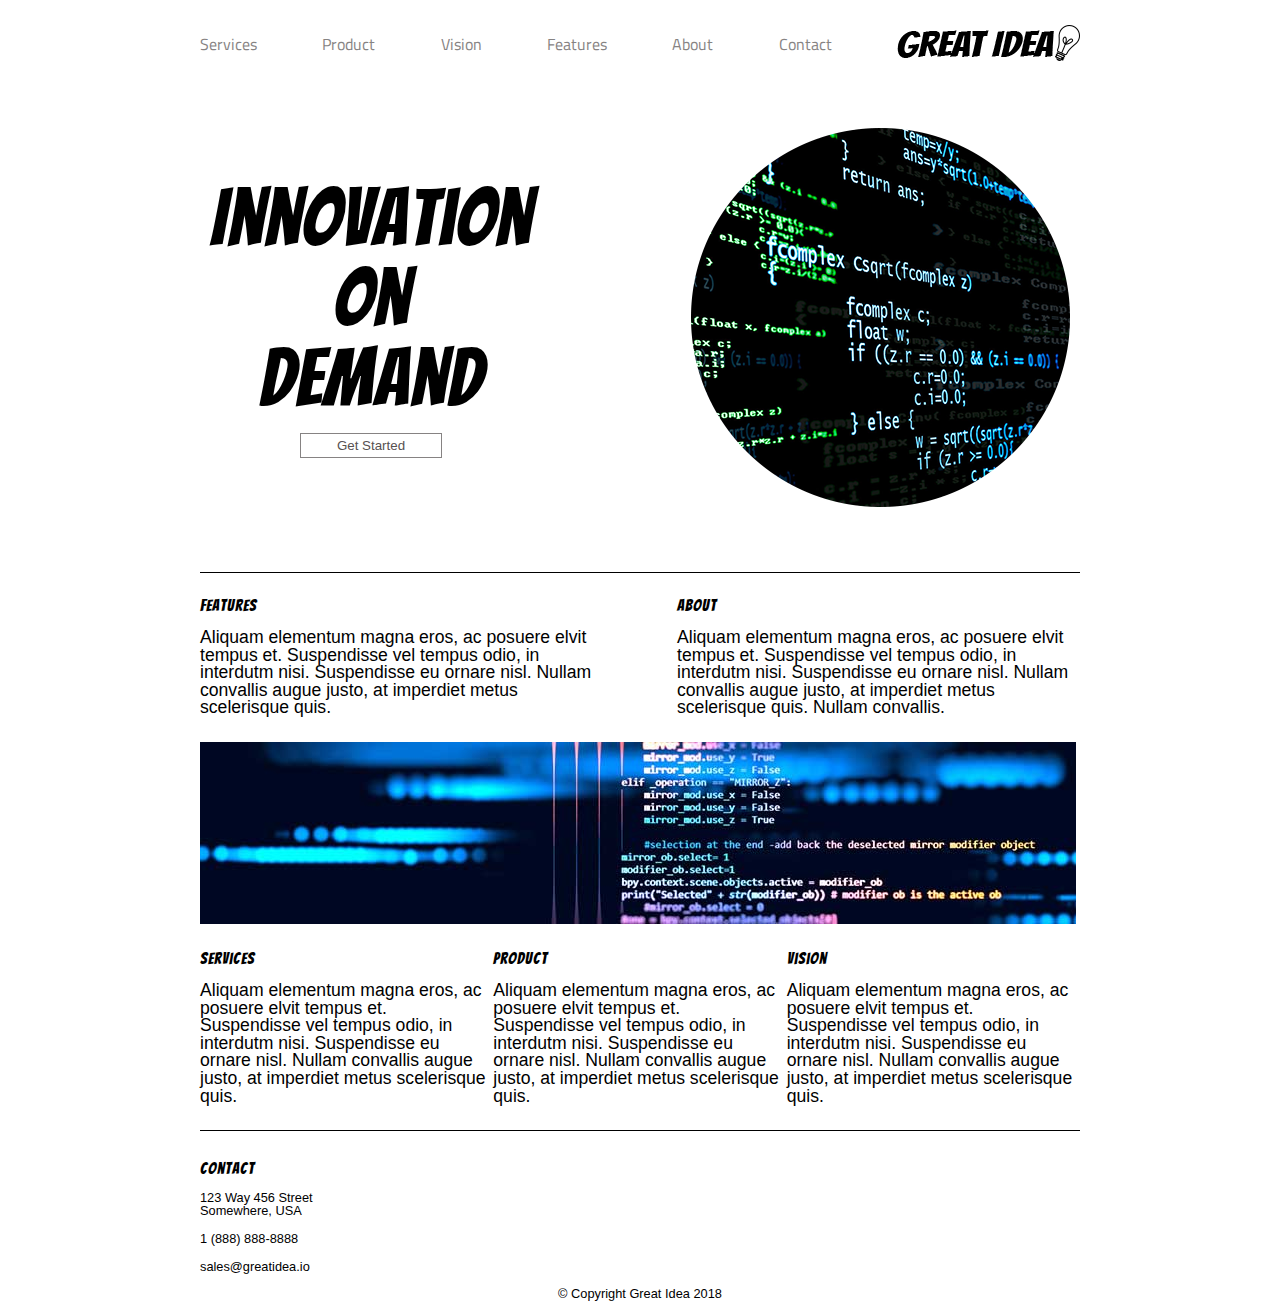
<file: UI-III-Grid/great-idea/index.html>
<!doctype html>

<html lang="en">

<head>
  <meta charset="utf-8">

  <title>Great Idea!</title>

  <link href="https://fonts.googleapis.com/css?family=Bangers|Titillium+Web" rel="stylesheet">
  <link rel="stylesheet" href="css/index.css">

  <!--[if lt IE 9]>
    <script src="https://cdnjs.cloudflare.com/ajax/libs/html5shiv/3.7.3/html5shiv.js"></script>
  <![endif]-->
</head>

<body>

  <header class="wrapper">
    <nav class="nav">
      <a href="services.html">Services</a>
      <a href="#">Product</a>
      <a href="#">Vision</a>
      <a href="#">Features</a>
      <a href="">About</a>
      <a href="#">Contact</a>
      <a href="index.html"><img class="logo" src="img/logo.png" alt="Great Idea! Company logo."></a>
    </nav>
  </header>

  <main class="wrapper">
    <section class="main_top">
      <section class="main_left">
        <h1>Innovation<br>
          On<br>
          Demand</h1>
        <button class="button">Get Started</button>
      </section>
      <img src="img/header-img.png" alt="Image of a code snippet.">
    </section>


    <section class="box">
      <section class="parent">
        <section class="child">
          <h2>Features</h2>
          <p>
            Aliquam elementum magna eros, ac posuere elvit tempus et. Suspendisse vel tempus odio, in interdutm nisi.
            Suspendisse
            eu ornare nisl. Nullam convallis augue justo, at imperdiet metus scelerisque quis.
          </p>
        </section>
        <section class="child">
          <h2>About</h2>
          <p>
            Aliquam elementum magna eros, ac posuere elvit tempus et. Suspendisse vel tempus odio, in interdutm nisi.
            Suspendisse
            eu ornare nisl. Nullam convallis augue justo, at imperdiet metus scelerisque quis. Nullam convallis.
          </p>
        </section>
      </section>

      <img class="middle-img" src="img/mid-page-accent.jpg" alt="Image of code snippets across the screen">

      <section class="parent">
        <section class="child">
          <h2>Services</h2>
          <p>
            Aliquam elementum magna eros, ac posuere elvit tempus et. Suspendisse vel tempus odio, in interdutm nisi.
            Suspendisse
            eu ornare nisl. Nullam convallis augue justo, at imperdiet metus scelerisque quis.
          </p>
        </section>
        <section class="child">
          <h2>Product</h2>
          <p>
            Aliquam elementum magna eros, ac posuere elvit tempus et. Suspendisse vel tempus odio, in interdutm nisi.
            Suspendisse
            eu ornare nisl. Nullam convallis augue justo, at imperdiet metus scelerisque quis.
          </p>
        </section>
        <section class="child">
          <h2>Vision</h2>
          <p>
            Aliquam elementum magna eros, ac posuere elvit tempus et. Suspendisse vel tempus odio, in interdutm nisi.
            Suspendisse
            eu ornare nisl. Nullam convallis augue justo, at imperdiet metus scelerisque quis.
          </p>
        </section>
      </section>
    </section>
    <footer class="footer">
      <h2>Contact</h2>
      <p>
        123 Way 456 Street<br>
        Somewhere, USA<br>
      </p>
      <p>
        1 (888) 888-8888
      </p>
      <p>
        sales@greatidea.io
      </p>
      <p class="copy">
        &copy Copyright Great Idea 2018
      </p>
    </footer>
  </main>



</body>

</html>
</file>
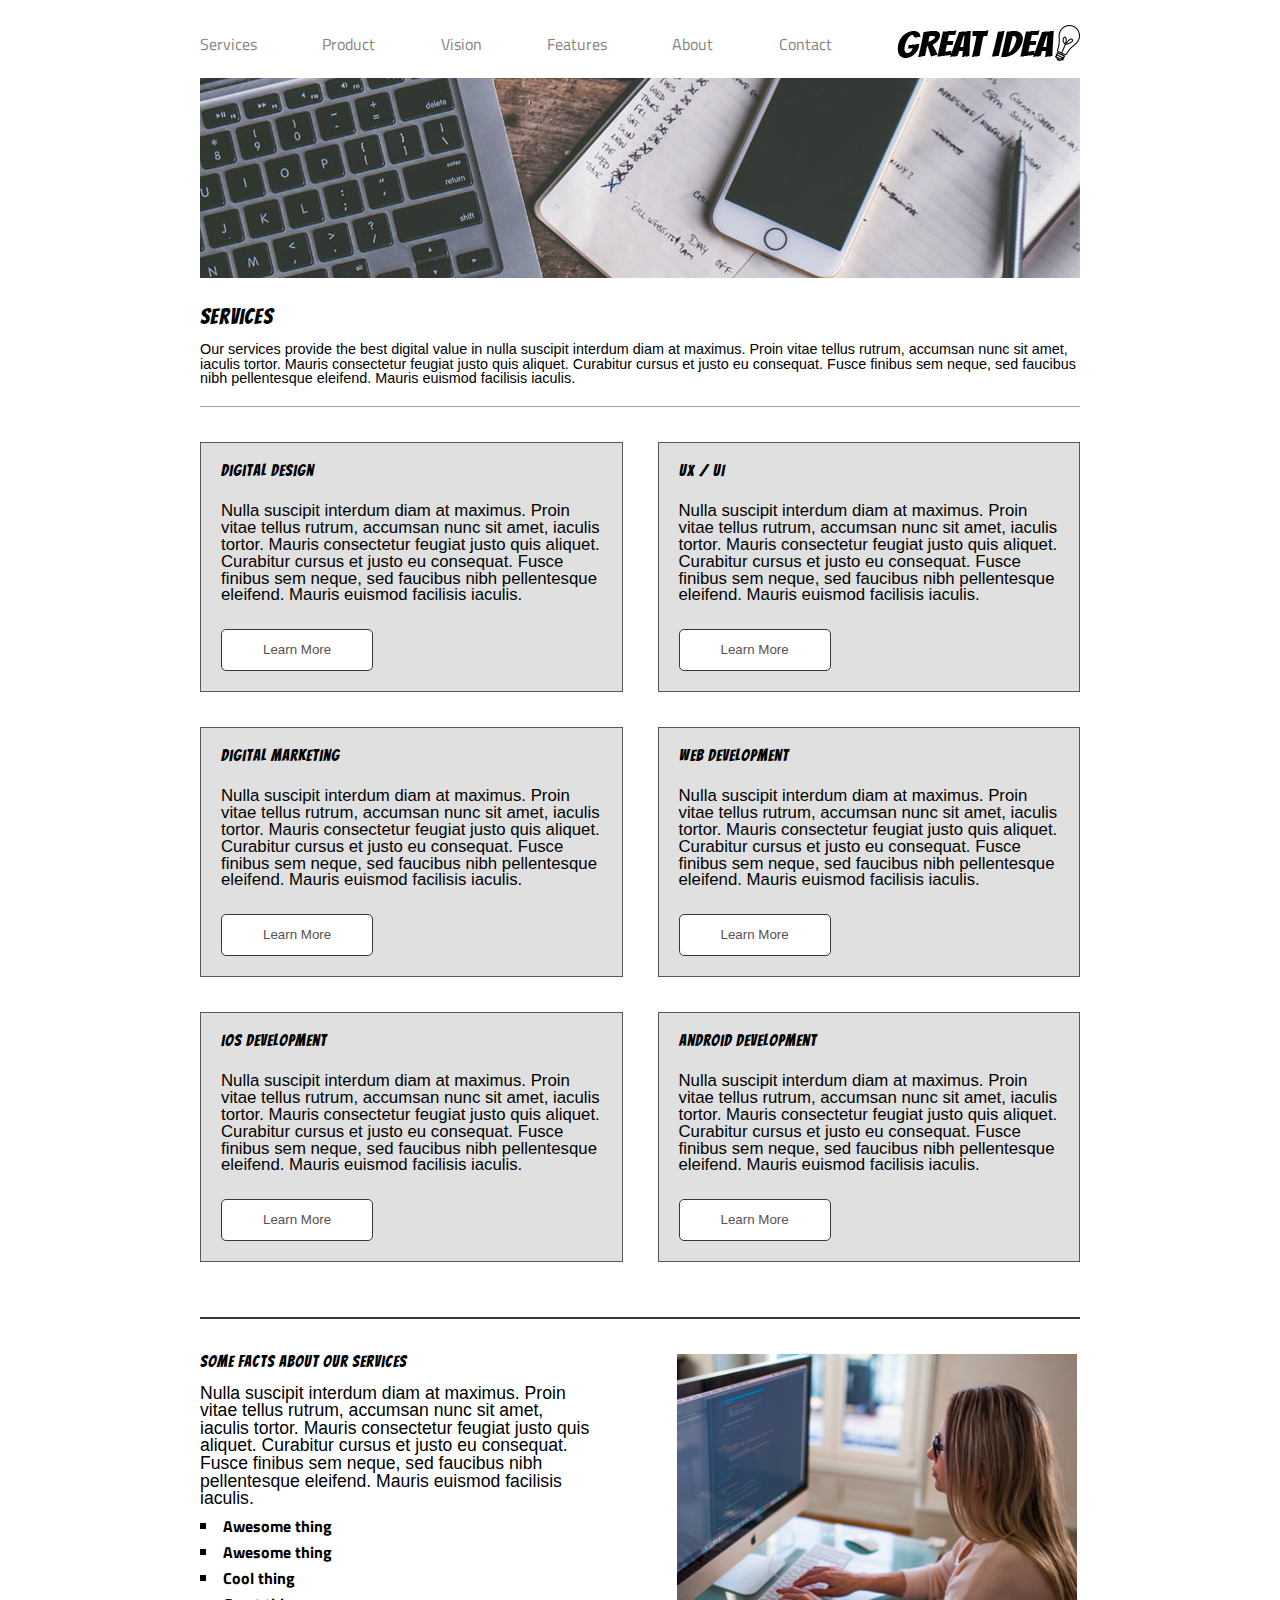
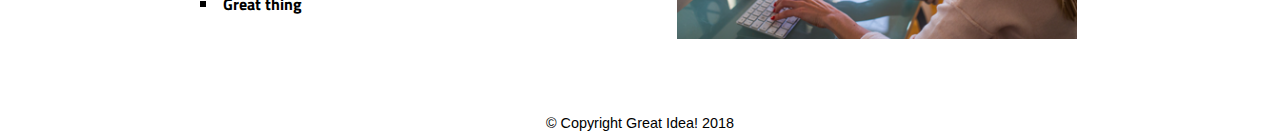
<file: UI-III-Grid/great-idea/services.html>
<!doctype html>

<html lang="en">

<head>
  <meta charset="utf-8">

  <title>Great Idea!</title>

  <link href="https://fonts.googleapis.com/css?family=Bangers|Titillium+Web" rel="stylesheet">
  <link rel="stylesheet" href="css/index.css">

  <!--[if lt IE 9]>
    <script src="https://cdnjs.cloudflare.com/ajax/libs/html5shiv/3.7.3/html5shiv.js"></script>
  <![endif]-->
</head>

<body class="services">


  <header class="wrapper">
    <nav class="nav">
      <a href="services.html">Services</a>
      <a href="#">Product</a>
      <a href="#">Vision</a>
      <a href="#">Features</a>
      <a href="">About</a>
      <a href="#">Contact</a>
      <a href="index.html"><img class="logo" src="img/logo.png" alt="Great Idea! Company logo."></a>
    </nav>
  </header>

  <main class="wrapper">
    <img class="services-header-img" src="img/services-header.jpg" alt="Our services header image">

    <section>
      <h1 class="h1">Services</h1>
      <p>
        Our services provide the best digital value in nulla suscipit interdum diam at maximus. Proin vitae tellus
        rutrum,
        accumsan nunc sit amet, iaculis tortor. Mauris consectetur feugiat justo quis aliquet. Curabitur cursus et justo
        eu
        consequat. Fusce finibus sem neque, sed faucibus nibh pellentesque eleifend. Mauris euismod facilisis iaculis.
      </p>
    </section>

    <div class="border_box">
      <div class="row">
        <section class="grey_box card">
          <h2>Digital Design</h2>
          <p>
            Nulla suscipit interdum diam at maximus. Proin vitae tellus rutrum, accumsan nunc sit amet, iaculis
            tortor.
            Mauris
            consectetur feugiat justo quis aliquet. Curabitur cursus et justo eu consequat. Fusce finibus sem neque,
            sed
            faucibus
            nibh pellentesque
            eleifend. Mauris euismod facilisis iaculis.
          </p>
          <button>Learn More</button>
        </section>

        <section class="grey_box card">
          <h2>UX / UI</h2>
          <p>
            Nulla suscipit interdum diam at maximus. Proin vitae tellus rutrum, accumsan nunc sit amet, iaculis
            tortor.
            Mauris
            consectetur feugiat justo quis aliquet. Curabitur cursus et justo eu consequat. Fusce finibus sem neque,
            sed
            faucibus
            nibh pellentesque
            eleifend. Mauris euismod facilisis iaculis.
          </p>
          <button>Learn More</button>
        </section>

        <section class="grey_box card">
          <h2>Digital Marketing</h2>
          <p>
            Nulla suscipit interdum diam at maximus. Proin vitae tellus rutrum, accumsan nunc sit amet, iaculis
            tortor.
            Mauris
            consectetur feugiat justo quis aliquet. Curabitur cursus et justo eu consequat. Fusce finibus sem neque,
            sed
            faucibus
            nibh pellentesque
            eleifend. Mauris euismod facilisis iaculis.
          </p>
          <button>Learn More</button>
        </section>

        <section class="grey_box card">
          <h2>Web Development</h2>
          <p>
            Nulla suscipit interdum diam at maximus. Proin vitae tellus rutrum, accumsan nunc sit amet, iaculis
            tortor.
            Mauris
            consectetur feugiat justo quis aliquet. Curabitur cursus et justo eu consequat. Fusce finibus sem neque,
            sed
            faucibus
            nibh pellentesque
            eleifend. Mauris euismod facilisis iaculis.
          </p>
          <button>Learn More</button>
        </section>



        <section class="grey_box card">
          <h2>iOS Development</h2>
          <p>
            Nulla suscipit interdum diam at maximus. Proin vitae tellus rutrum, accumsan nunc sit amet, iaculis
            tortor.
            Mauris
            consectetur feugiat justo quis aliquet. Curabitur cursus et justo eu consequat. Fusce finibus sem neque,
            sed
            faucibus
            nibh pellentesque
            eleifend. Mauris euismod facilisis iaculis.
          </p>
          <button>Learn More</button>
        </section>

        <section class="grey_box card">
          <h2>Android Development</h2>
          <p>
            Nulla suscipit interdum diam at maximus. Proin vitae tellus rutrum, accumsan nunc sit amet, iaculis
            tortor.
            Mauris
            consectetur feugiat justo quis aliquet. Curabitur cursus et justo eu consequat. Fusce finibus sem neque,
            sed
            faucibus
            nibh pellentesque
            eleifend. Mauris euismod facilisis iaculis.
          </p>
          <button>Learn More</button>
        </section>
      </div>
    </div>

    <section class="border_box_bold row">
      <div class="child">
        <h2>Some Facts About Our Services</h2>
        <p>
          Nulla suscipit interdum diam at maximus. Proin vitae tellus rutrum, accumsan nunc sit amet, iaculis tortor.
          Mauris
          consectetur feugiat justo quis aliquet. Curabitur cursus et justo eu consequat. Fusce finibus sem neque, sed
          faucibus
          nibh pellentesque
          eleifend. Mauris euismod facilisis iaculis.
        </p>
        <ul>
          <li>Awesome thing</li>
          <li>Awesome thing</li>
          <li>Cool thing</li>
          <li>Great thing</li>
        </ul>
      </div>
      <div class="child">
        <img class="services-info-img" src="img/services-info.png" alt="one of our employees hard at work">
    </section>
    </div>
    <p class="copyright">&copy Copyright Great Idea! 2018</p>
  </main>
</body>

</html>
</file>
<file: UI-III-Grid/great-idea/css/index.css>
/* http://meyerweb.com/eric/tools/css/reset/ 
   v2.0 | 20110126
   License: none (public domain)
*/

html,
body,
div,
span,
applet,
object,
iframe,
h1,
h2,
h3,
h4,
h5,
h6,
p,
blockquote,
pre,
a,
abbr,
acronym,
address,
big,
cite,
code,
del,
dfn,
em,
img,
ins,
kbd,
q,
s,
samp,
small,
strike,
strong,
sub,
sup,
tt,
var,
b,
u,
i,
center,
dl,
dt,
dd,
ol,
ul,
li,
fieldset,
form,
label,
legend,
table,
caption,
tbody,
tfoot,
thead,
tr,
th,
td,
article,
aside,
canvas,
details,
embed,
figure,
figcaption,
footer,
header,
hgroup,
menu,
nav,
output,
ruby,
section,
summary,
time,
mark,
audio,
video {
	margin: 0;
	padding: 0;
	border: 0;
	font-size: 100%;
	font: inherit;
	vertical-align: baseline;
}

/* HTML5 display-role reset for older browsers */
article,
aside,
details,
figcaption,
figure,
footer,
header,
hgroup,
menu,
nav,
section {
	display: block;
}

body {
	line-height: 1;
}

ol,
ul {
	list-style: none;
}

blockquote,
q {
	quotes: none;
}

blockquote:before,
blockquote:after,
q:before,
q:after {
	content: '';
	content: none;
}

table {
	border-collapse: collapse;
	border-spacing: 0;
}

/* Set every element's box-sizing to border-box */
* {
	box-sizing: border-box;
}

html,
body {
	height: 100%;
	font-family: 'Titillium Web', sans-serif;
}

h1,
h2,
h3,
h4,
h5 {
	font-family: 'Bangers', cursive;
	letter-spacing: 1px;
	margin-bottom: 15px;
}

/* Copy and paste your work from yesterday here and start to refactor into flexbox */

.wrapper {
	margin-right: auto;
	margin-left: auto;

	max-width: 960px;

	padding-right: 40px;
	padding-left: 40px;
}

/* --------Header  --------- */

.nav {
	display: flex;
	justify-content: space-between;
	align-items: center;
	padding-top: 25px;
}

.nav a {
	text-decoration: none;
	color: #868383;
}

.nav a:hover {
	color: black;
	font-weight: bold;
	font-size: 110%;
}


/* --------Main_top--------- */

.button {
	background-color: white;
	color: rgb(87, 81, 81);
	border: 1px solid #868383;
	padding: 4px 36px;
}

.button:hover {
	background-color: gray;
	color: white;
	padding: 4px 38px;
}

.main_top {
	display: flex;
	justify-content: space-between;
	align-items: center;
	padding: 65px 10px;
}

.main_left {
	display: flex;
	justify-content: space-between;
	align-items: center;
	flex-direction: column;
}

.main_left h1 {
	font-size: 500%;
	text-align: center;
}

/* --------Main_top--------- */

.box {
	border-bottom: 1px solid black;
	border-top: 1px solid black;
	margin-bottom: 30px;
}

/* --------Mid_top--------- */
.parent {
	display: flex;
	justify-content: space-between;
	align-items: flex-start;
	padding: 25px 0;
}

.child {
	margin-right: 7px;
}


p {
	font-size: 90%;
	font-family: 'Roboto Condensed',
		sans-serif;
}

/* --------Mid_bottom--------- */

/* --------Footer--------- */

.footer p {
	padding-bottom: 15px;
	font-size: 80%;
}

.copy {
	display: flex;
	justify-content: center;
	margin-bottom: 75px;
	font-size: 75%
}


/* ========= Services ========== */

.services button {
	background-color: white;
	color: rgb(87, 81, 81);
	border: 1px solid #3a3939;
	padding: 4px 36px;
	border-radius: 5px;
	width: 40%;
	height: 20%;
}

.grey_box {
	/* Child */
	border: 1px solid rgb(92, 87, 87);
	background: rgb(224, 224, 224);
	padding: 20px;
	margin-bottom: 35px;
	width: 422.5px;
	height: 250px;
}

.card {
	display: flex;
	flex-direction: column;
	justify-content: space-between;
}

.card p {
	font-size: 105%;
}

.card h2 {
	margin: 0;
}

.row {
	/* Parent */
	display: flex;
	width: 880px;
	justify-content: space-between;
	flex-wrap: wrap;
}

.border_box {
	border-top: 1px solid rgb(160, 160, 160);
	margin-top: 20px;
	padding-top: 35px;
}

.border_box_bold {
	border-top: 2px solid rgb(56, 56, 56);
	margin-top: 20px;
	padding-top: 35px;
}

.child {
	/* Child */
	width: 45%;

}

.child img {
	max-width: 400px;
	height: auto;
}

.child p {
	font-size: 110%;
}

.child li {
	list-style-type: square;
	list-style-position: inside;
	padding-top: 10px;
	font-weight: bold;
}

.copyright {
	margin: 75px 0;
	text-align: center;
}

.h1 {
	font-size: 140%;
	margin-top: 25px;
}

.services-header-img {
	margin-top: 15px;
}
</file>
